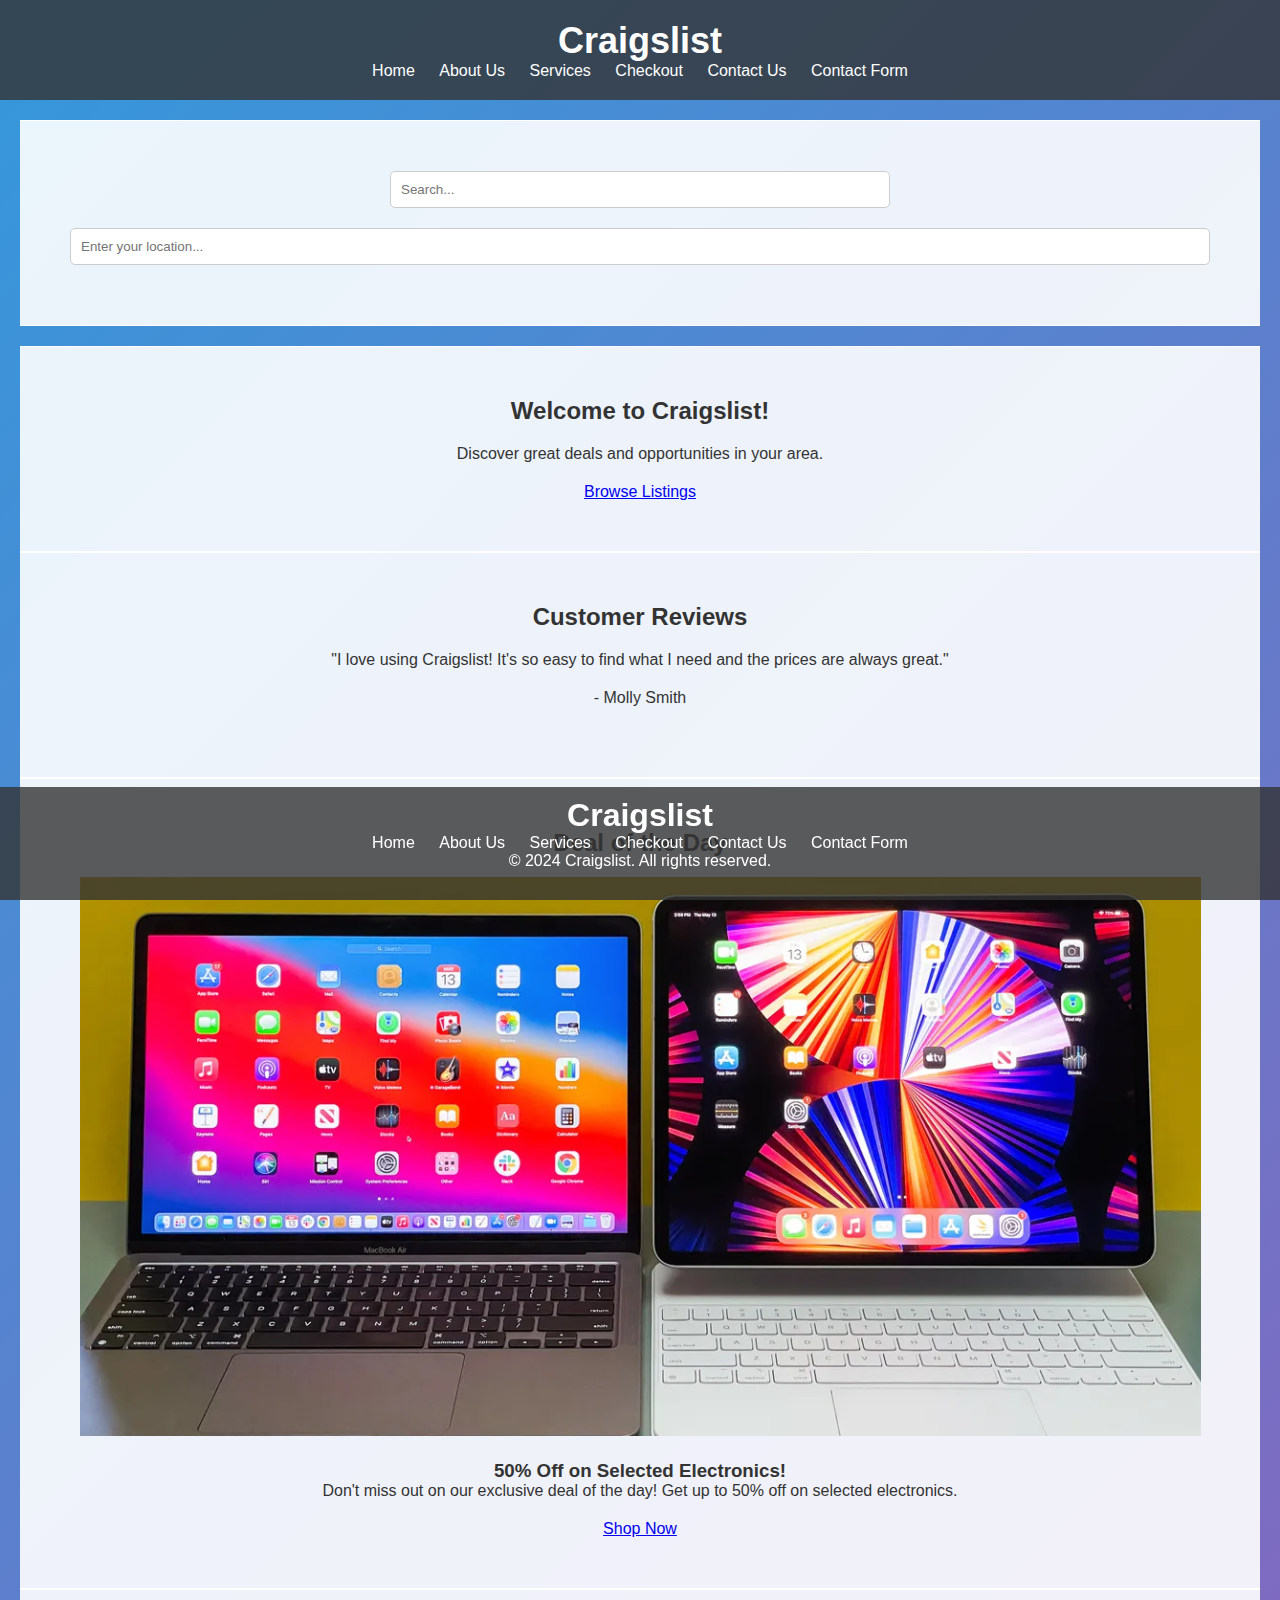
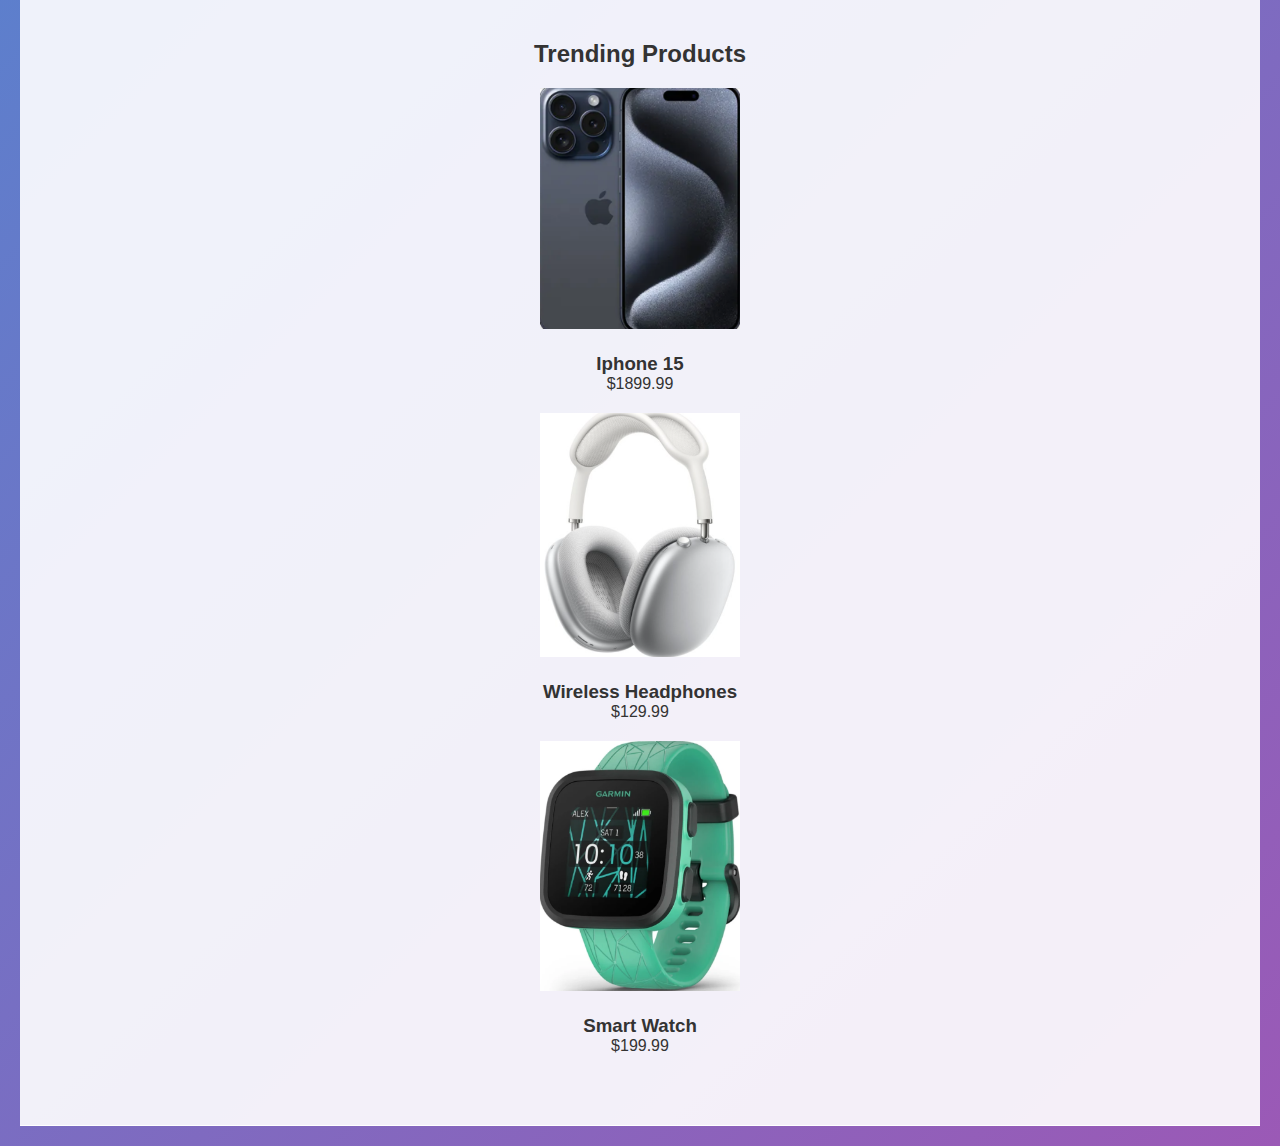
<file: index.html>
<!DOCTYPE html>
<html lang="en">
<head>
    <meta charset="UTF-8">
    <meta name="viewport" content="width=device-width, initial-scale=1.0">
    <title>Craigslist - Home</title>
    <link rel="stylesheet" href="styles.css">
    <style>
        /* Additional CSS styles for enhancements */
        /* Add your custom styles here */
        .search-container {
            position: relative;
            margin-bottom: 20px;
        }

        .search-input {
            width: 100%;
            padding: 10px;
            border: 1px solid #ccc;
            border-radius: 5px;
        }

        .search-results {
            position: absolute;
            top: 100%;
            left: 0;
            width: 100%;
            background-color: #fff;
            border: 1px solid #ccc;
            border-top: none;
            border-radius: 0 0 5px 5px;
            box-shadow: 0 2px 4px rgba(0, 0, 0, 0.1);
            z-index: 1000;
            display: none;
        }

        .search-result {
            padding: 10px;
            cursor: pointer;
        }

        .search-result:hover {
            background-color: #f0f0f0;
        }

        .location-input {
            margin-top: 10px;
            padding: 10px;
            width: 100%;
            border: 1px solid #ccc;
            border-radius: 5px;
        }

        .location-display {
            position: fixed;
            top: 10px;
            right: 10px;
            background-color: #fff;
            padding: 10px;
            border: 1px solid #ccc;
            border-radius: 5px;
            box-shadow: 0 2px 4px rgba(0, 0, 0, 0.1);
            z-index: 1000;
        }
    </style>
</head>
<body>
    <!-- Header Section (Top) -->
    <header>
        <h1>Craigslist</h1>
        <nav>
            <ul>
                <li><a href="index.html" class="active">Home</a></li>
                <li><a href="about.html">About Us</a></li>
                <li><a href="services.html">Services</a></li>
                <li><a href="checkout.html">Checkout</a></li> <!-- Changed link to Checkout page -->
                <li><a href="contact.html">Contact Us</a></li>
                <!-- Added link to contact form -->
                <li><a href="contact_form.html">Contact Form</a></li>
            </ul>
        </nav>
    </header>

    <!-- Main Content Section -->
    <main>
        <!-- Search Bar -->
        <section class="search-container">
            <form id="search-form" action="services.html" method="GET">
                <input type="text" class="search-input" placeholder="Search..." name="query">
                <button type="submit" style="display: none;"></button> <!-- Hidden submit button -->
            </form>
            <div class="search-results"></div>
            <!-- Location Filter -->
            <input type="text" class="location-input" placeholder="Enter your location...">
        </section>

        <!-- Home Page Content -->
        <section>
            <h2>Welcome to Craigslist!</h2>
            <p>Discover great deals and opportunities in your area.</p>
            <!-- Browse Listings Link -->
            <a href="listings.html" class="cta-button">Browse Listings</a>
        </section>

        <!-- Customer Reviews Section -->
        <section>
            <h2>Customer Reviews</h2>
            <div class="customer-review">
                <p>"I love using Craigslist! It's so easy to find what I need and the prices are always great."</p>
                <p class="review-author">- Molly Smith</p>
            </div>
        </section>

        <!-- Deal of the Day Section -->
        <section>
            <h2>Deal of the Day</h2>
            <div class="deal-of-the-day">
                <img src="mac.jpg" alt="Deal of the Day">
                <h3>50% Off on Selected Electronics!</h3>
                <p>Don't miss out on our exclusive deal of the day! Get up to 50% off on selected electronics.</p>
                <a href="services.html" class="cta-button">Shop Now</a> <!-- Updated link to go to services.html -->
            </div>
        </section>

        <!-- Trending Products Section -->
        <section>
            <h2>Trending Products</h2>
            <div class="trending-products">
                <div class="product">
                    <img src="iphone.jpg" alt="#1 Trending">
                    <h3>Iphone 15</h3>
                    <p>$1899.99</p>
                </div>
                <div class="product">
                    <img src="headphones.jpg" alt="#2 Trending">
                    <h3>Wireless Headphones</h3>
                    <p>$129.99</p>
                </div>
                <div class="product">
                    <img src="watch.jpg" alt="#3 Trending">
                    <h3>Smart Watch</h3>
                    <p>$199.99</p>
                </div>
            </div>
        </section>
    </main>

    <!-- Footer Section (Bottom) -->
    <footer>
        <h1>Craigslist</h1>
        <nav>
            <ul>
                <li><a href="index.html">Home</a></li>
                <li><a href="about.html">About Us</a></li>
                <li><a href="services.html">Services</a></li>
                <li><a href="checkout.html">Checkout</a></li> <!-- Changed link to Checkout page -->
                <li><a href="contact.html">Contact Us</a></li>
                <!-- Added link to contact form -->
                <li><a href="contact_form.html">Contact Form</a></li>
            </ul>
        </nav>
        <div class="footer-info">
            <!-- Add additional footer information here -->
            <p>&copy; 2024 Craigslist. All rights reserved.</p>
        </div>
    </footer>

    <!-- JavaScript for enhancements (optional) -->
    <script>
        // Add your custom JavaScript for enhancements here
        const searchInput = document.querySelector('.search-input');
        const locationInput = document.querySelector('.location-input');
        const searchResults = document.querySelector('.search-results');
        const searchForm = document.getElementById('search-form');

        // Mock data for auto suggestions
        const suggestions = [
            'Electronics',
            'Fashion',
            'Home Goods',
            'Books',
            'Toys',
            'Sports Equipment',
            'Tools',
            'Beauty Products',
            'Pet Supplies',
            'Outdoor Gear'
        ];

        // Function to display auto suggestions
        function displaySuggestions() {
            const query = searchInput.value.toLowerCase();
            const matchedSuggestions = suggestions.filter(suggestion =>
                suggestion.toLowerCase().startsWith(query)
            );
            const html = matchedSuggestions.map(suggestion => `<div class="search-result">${suggestion}</div>`).join('');
            searchResults.innerHTML = html;
            searchResults.style.display = matchedSuggestions.length ? 'block' : 'none';
        }

        // Event listeners for search input field
        searchInput.addEventListener('input', displaySuggestions);
        document.addEventListener('click', event => {
            if (!event.target.closest('.search-container')) {
                searchResults.style.display = 'none';
            }
        });

        // Event listener for location input field
        locationInput.addEventListener('keydown', function(event) {
            if (event.key === 'Enter') {
                event.preventDefault();
                const location = locationInput.value.trim();
                if (location !== '') {
                    // Display the entered location on the screen
                    displayLocation(location);
                }
            }
        });

        // Function to display the entered location on the screen
        function displayLocation(location) {
            const locationDisplay = document.createElement('div');
            locationDisplay.classList.add('location-display');
            locationDisplay.textContent = `Location: ${location}`;
            document.body.appendChild(locationDisplay);

            // Remove the location display after 5 seconds
            setTimeout(() => {
                locationDisplay.remove();
            }, 5000);
        }

        // Event listener for search form submission
        searchForm.addEventListener('submit', function(event) {
            event.preventDefault();
            const query = searchInput.value.trim();
            if (query !== '') {
                // Redirect to services page with the search query as parameter
                window.location.href = `services.html?query=${encodeURIComponent(query)}`;
            }
        });
    </script>
</body>
</html>
</file>
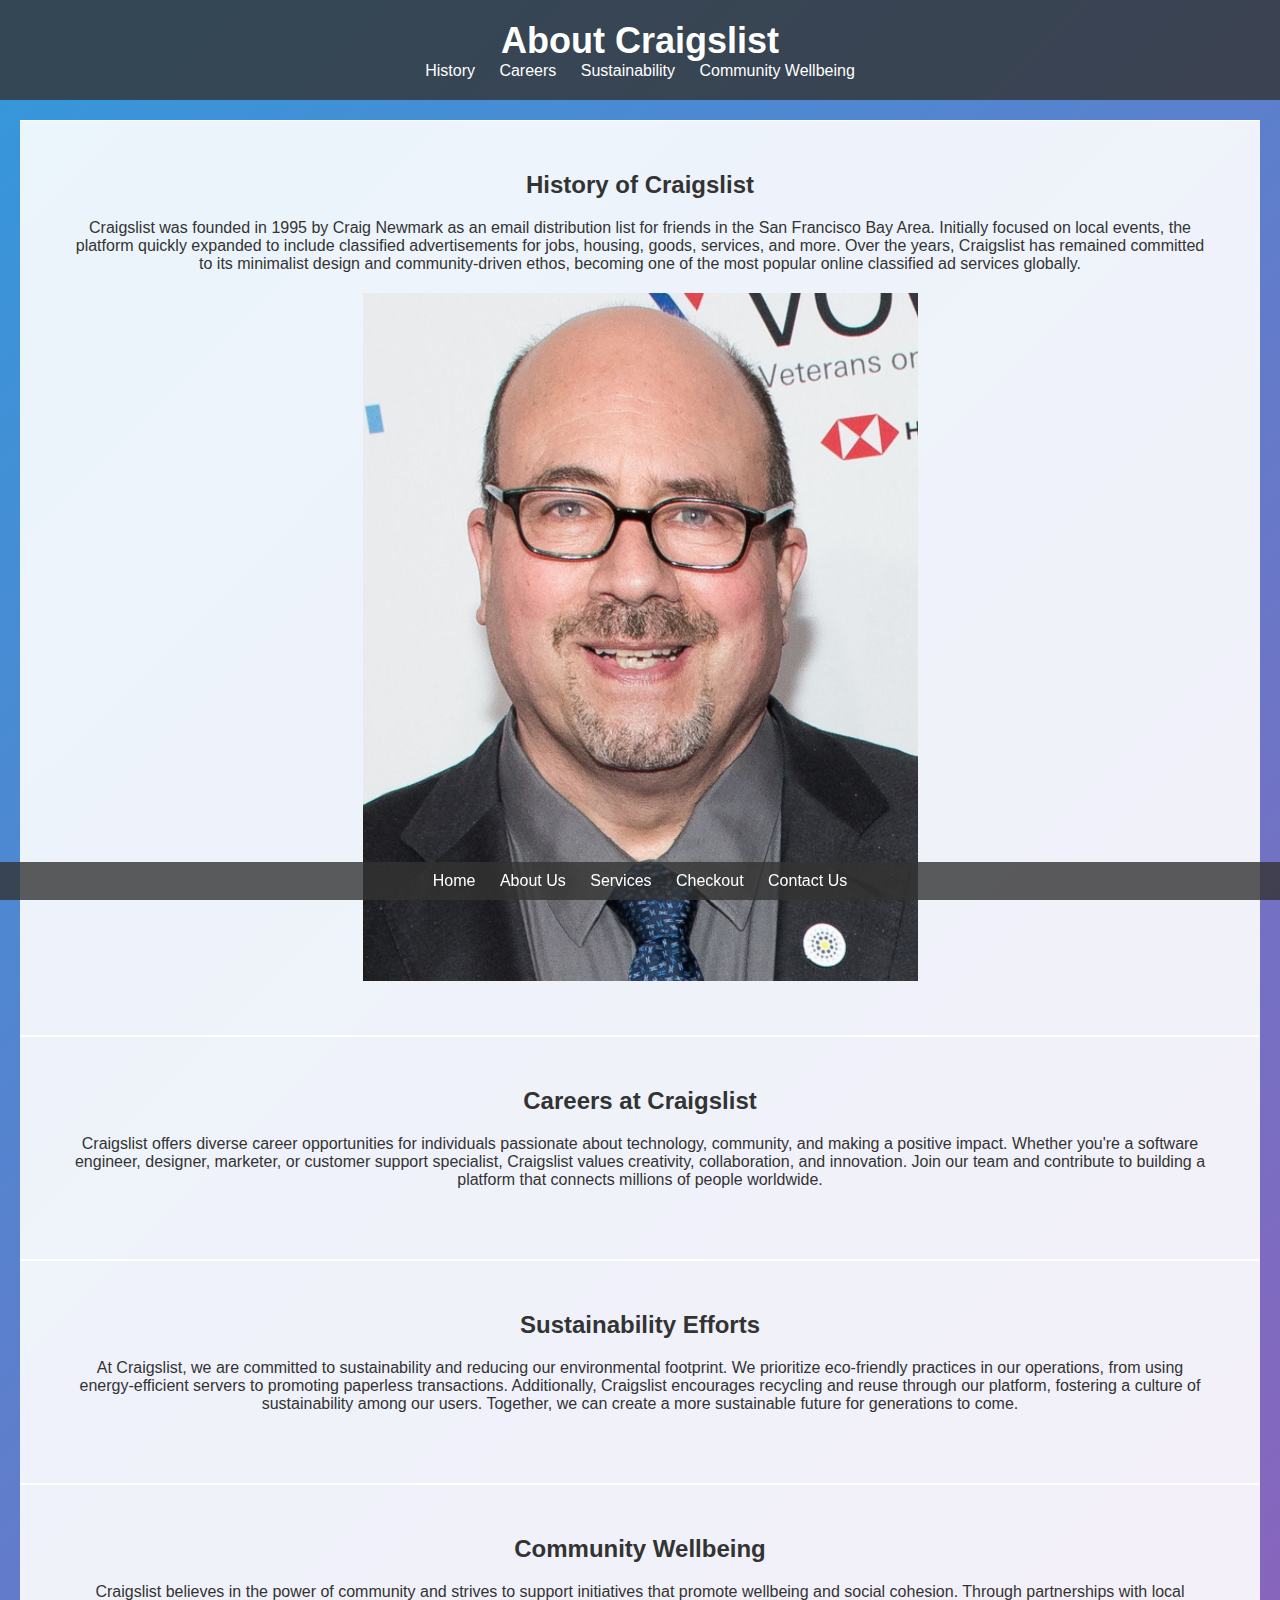
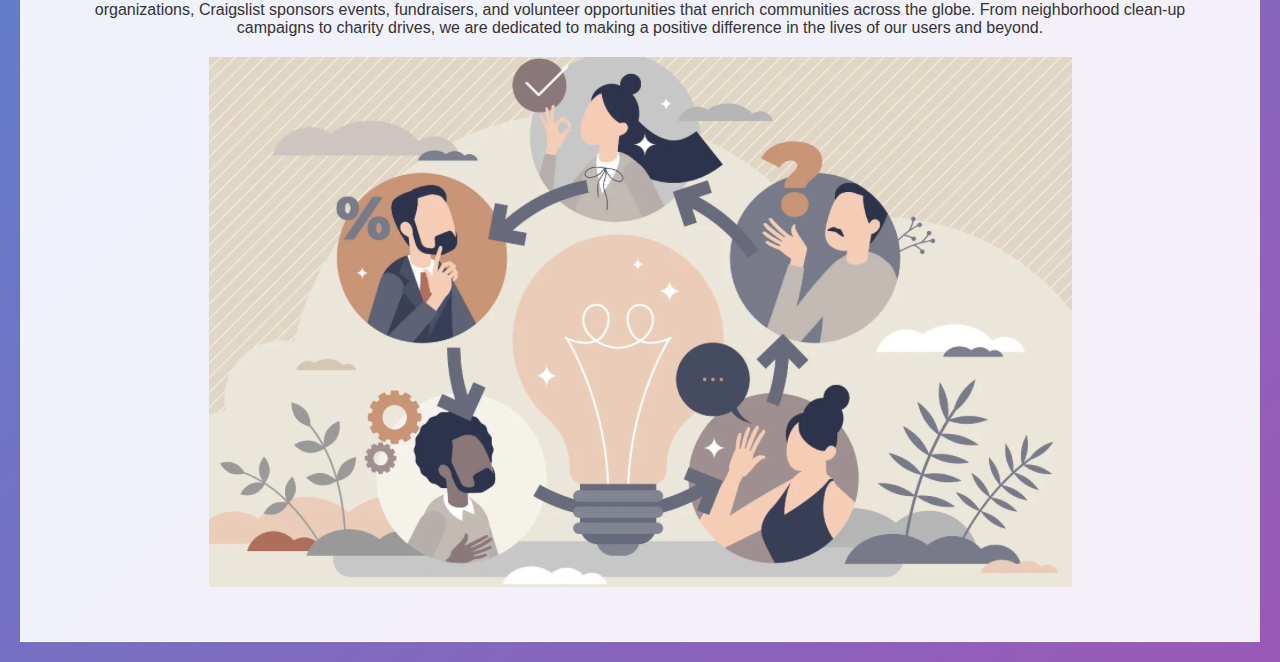
<file: about.html>
<!DOCTYPE html>
<html lang="en">
<head>
    <meta charset="UTF-8">
    <meta name="viewport" content="width=device-width, initial-scale=1.0">
    <title>About Craigslist</title>
    <style>
        /* Provided CSS styles */
        * {
            margin: 0;
            padding: 0;
            box-sizing: border-box;
        }
        
        body {
            font-family: Arial, sans-serif;
            background: linear-gradient(135deg, #3498db, #9b59b6);
            color: #333;
            position: relative;
            min-height: 100vh;
        }

        h2 {
            margin-bottom: 20px;
        }

        p {
            margin-bottom: 20px;
        }

        header {
            background-color: rgba(51, 51, 51, 0.8);
            color: #fff;
            padding: 20px;
            text-align: center;
        }

        header h1 {
            margin: 0;
            font-size: 36px;
        }

        nav ul {
            list-style-type: none;
            padding: 0;
        }

        nav ul li {
            display: inline;
        }

        nav ul li a {
            color: #fff;
            text-decoration: none;
            padding: 10px;
            transition: all 0.3s ease;
            border-radius: 5px;
        }

        nav ul li a:hover {
            background-color: rgba(0, 0, 0, 0.5);
        }

        main {
            padding: 20px;
        }

        section {
            background-color: rgba(255, 255, 255, 0.9);
            padding: 50px;
            text-align: center;
            border-top: 1px solid #fff;
            border-bottom: 1px solid #fff;
            color: #333;
        }

        footer {
            background-color: rgba(51, 51, 51, 0.8);
            color: #fff;
            text-align: center;
            padding: 10px;
            position: fixed;
            bottom: 0;
            width: 100%;
        }
    </style>
</head>
<body>
    <header>
        <h1>About Craigslist</h1>
        <nav>
            <ul>
                <li><a href="#history">History</a></li>
                <li><a href="#careers">Careers</a></li>
                <li><a href="#sustainability">Sustainability</a></li>
                <li><a href="#community">Community Wellbeing</a></li>
            </ul>
        </nav>
    </header>

    <main>
        <section id="history">
            <h2>History of Craigslist</h2>
            <p>Craigslist was founded in 1995 by Craig Newmark as an email distribution list for friends in the San Francisco Bay Area. Initially focused on local events, the platform quickly expanded to include classified advertisements for jobs, housing, goods, services, and more. Over the years, Craigslist has remained committed to its minimalist design and community-driven ethos, becoming one of the most popular online classified ad services globally.</p>
            <img src="craignewmark.jpg" alt="Craig Newmark" class="founder-img">
        </section>

        <section id="careers">
            <h2>Careers at Craigslist</h2>
            <p>Craigslist offers diverse career opportunities for individuals passionate about technology, community, and making a positive impact. Whether you're a software engineer, designer, marketer, or customer support specialist, Craigslist values creativity, collaboration, and innovation. Join our team and contribute to building a platform that connects millions of people worldwide.</p>
        </section>

        <section id="sustainability">
            <h2>Sustainability Efforts</h2>
            <p>At Craigslist, we are committed to sustainability and reducing our environmental footprint. We prioritize eco-friendly practices in our operations, from using energy-efficient servers to promoting paperless transactions. Additionally, Craigslist encourages recycling and reuse through our platform, fostering a culture of sustainability among our users. Together, we can create a more sustainable future for generations to come.</p>
        </section>

        <section id="community">
            <h2>Community Wellbeing</h2>
            <p>Craigslist believes in the power of community and strives to support initiatives that promote wellbeing and social cohesion. Through partnerships with local organizations, Craigslist sponsors events, fundraisers, and volunteer opportunities that enrich communities across the globe. From neighborhood clean-up campaigns to charity drives, we are dedicated to making a positive difference in the lives of our users and beyond.</p>
            <img src="communitywellbeing.jpg" alt="Community Wellbeing" class="community-img">
        </section>
    </main>

    <footer>
        <nav>
            <ul>
                <li><a href="index.html">Home</a></li>
                <li><a href="about.html">About Us</a></li>
                <li><a href="services.html">Services</a></li>
                <li><a href="checkout.html">Checkout</a></li> <!-- Changed link to Checkout page -->
                <li><a href="contact.html">Contact Us</a></li>
            </ul>
        </nav>
    </footer>
</body>
</html>
</file>
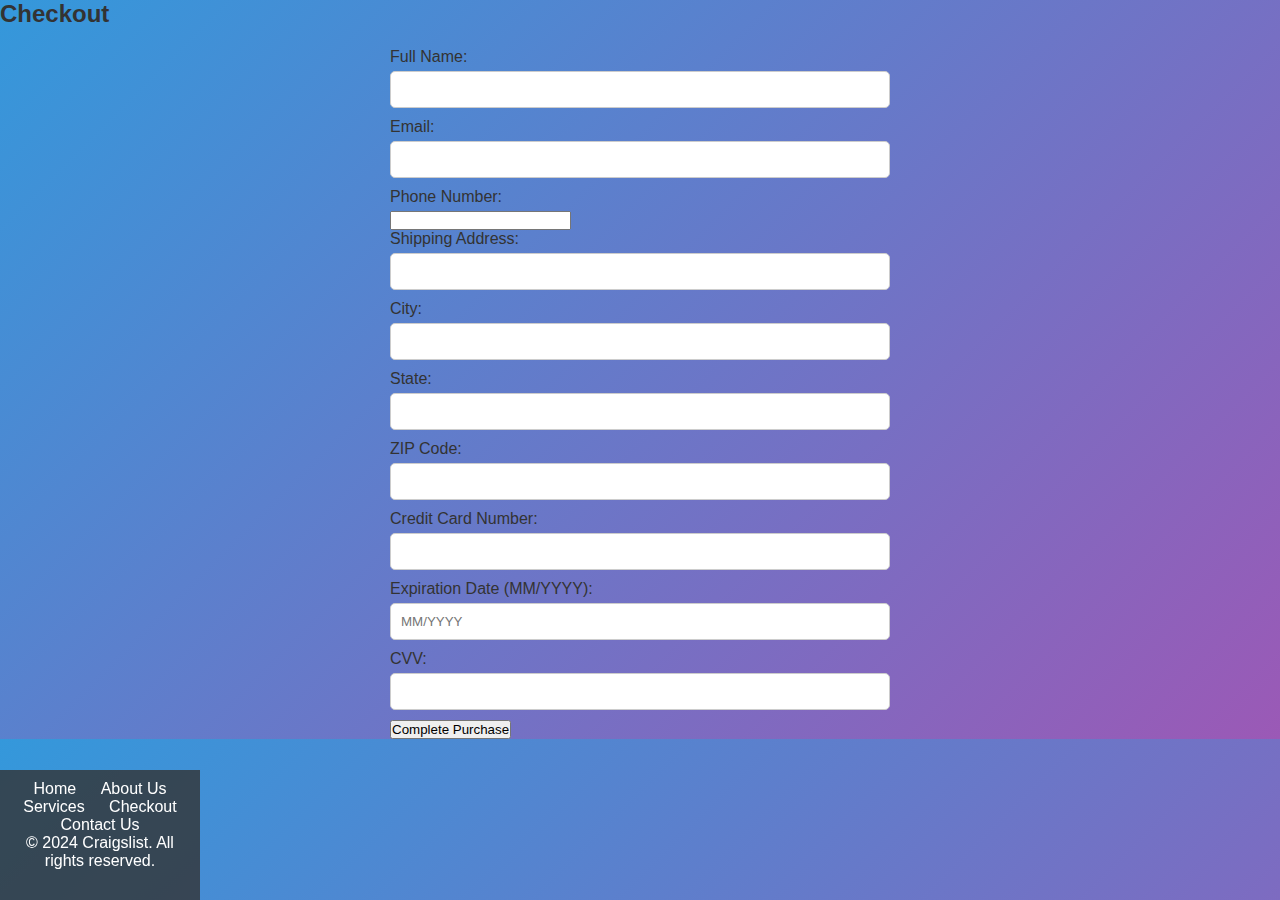
<file: checkout.html>
<!DOCTYPE html>
<html lang="en">
<head>
    <meta charset="UTF-8">
    <meta name="viewport" content="width=device-width, initial-scale=1.0">
    <title>Craigslist Checkout</title>
    <link rel="stylesheet" href="styles.css">
    <style>
        footer {
            position: fixed;
            bottom: 0;
            left: 0;
            width: 200px; /* Set the width of the footer */
            background-color: rgba(51, 51, 51, 0.8);
            color: #fff;
            padding: 10px;
            display: flex;
            flex-direction: column;
            align-items: flex-start;
        }
        footer nav {
            display: flex;
            flex-direction: column;
            align-items: flex-start;
            justify-content: flex-start;
        }
        footer nav ul {
            list-style-type: none;
            padding: 0;
        }
        footer nav ul li {
            margin-bottom: 20px; /* Add margin between list items */
        }
    </style>
</head>
<body>
    <div class="container">
        <h2>Checkout</h2>
        <form id="checkoutForm" action="/process_checkout" method="post">
            <label for="fullname">Full Name:</label>
            <input type="text" id="fullname" name="fullname" required>
            
            <label for="email">Email:</label>
            <input type="email" id="email" name="email" required>

            <label for="phone">Phone Number:</label>
            <input type="tel" id="phone" name="phone" required>

            <label for="address">Shipping Address:</label>
            <input type="text" id="address" name="address" required>

            <label for="city">City:</label>
            <input type="text" id="city" name="city" required>

            <label for="state">State:</label>
            <input type="text" id="state" name="state" required>

            <label for="zip">ZIP Code:</label>
            <input type="text" id="zip" name="zip" required>

            <label for="cardnumber">Credit Card Number:</label>
            <input type="text" id="cardnumber" name="cardnumber" required>

            <label for="expdate">Expiration Date (MM/YYYY):</label>
            <input type="text" id="expdate" name="expdate" placeholder="MM/YYYY" required>

            <label for="cvv">CVV:</label>
            <input type="text" id="cvv" name="cvv" required>

            <input type="submit" value="Complete Purchase">
        </form>
    </div>

    <footer>
        <nav>
            <ul>
                <li><a href="index.html">Home</a></li>
                <li><a href="about.html">About Us</a></li>
                <li><a href="services.html">Services</a></li>
                <li><a href="checkout.html">Checkout</a></li> <!-- Changed "Features" to "Checkout" -->
                <li><a href="contact.html">Contact Us</a></li>
            </ul>
        </nav>
        <div class="footer-info">
            <p>&copy; 2024 Craigslist. All rights reserved.</p>
        </div>
    </footer>

    <script>
        const checkoutForm = document.getElementById('checkoutForm');

        checkoutForm.addEventListener('submit', function(event) {
            event.preventDefault(); // Prevent default form submission

            // Simulate successful submission
            alert('Your order will arrive within the next 7 days.');
            window.location.href = 'index.html#trending'; // Redirect to index page and scroll to trending section
        });
    </script>
</body>
</html>
</file>
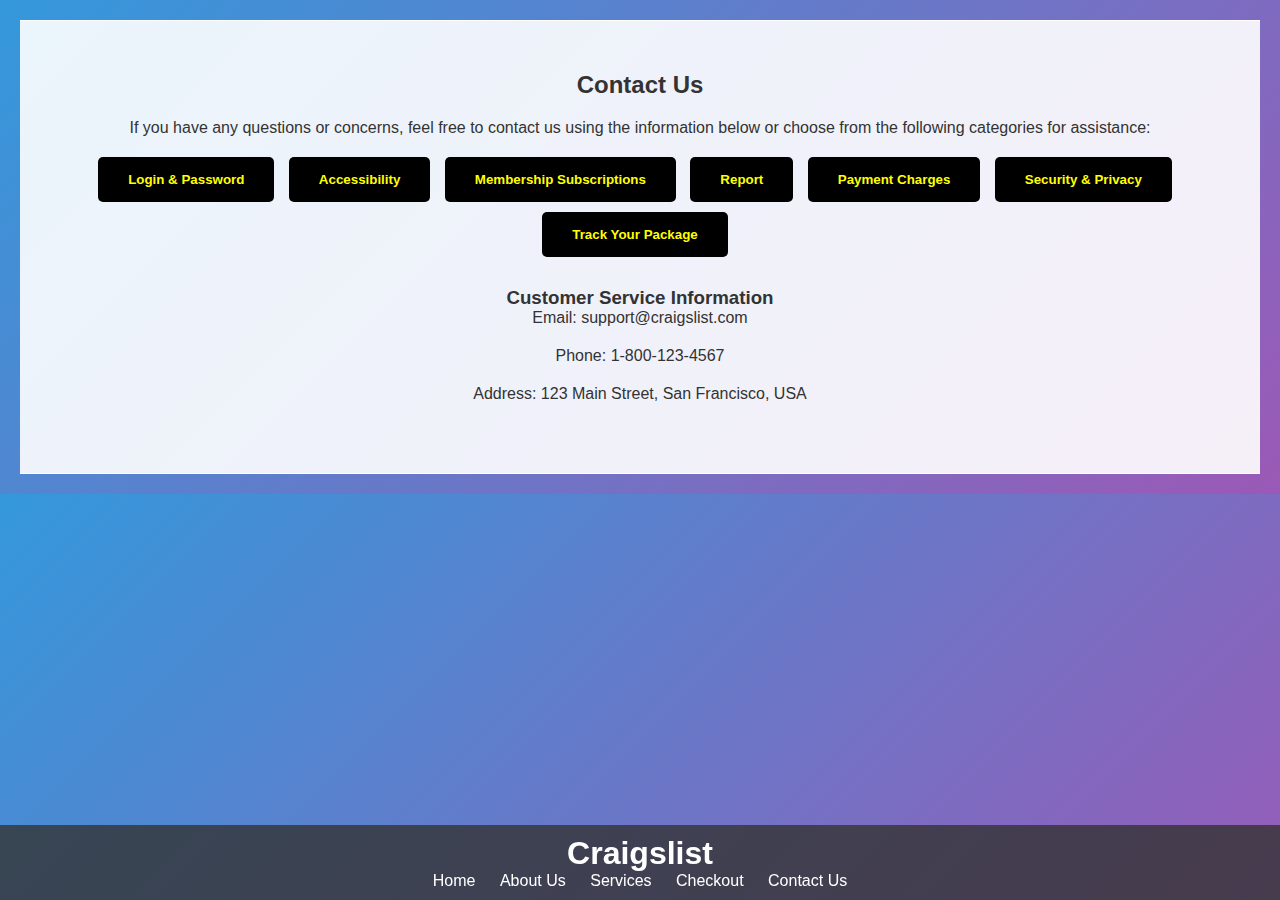
<file: contact.html>
<!DOCTYPE html>
<html lang="en">
<head>
    <meta charset="UTF-8">
    <meta name="viewport" content="width=device-width, initial-scale=1.0">
    <title>Contact Us - Craigslist</title>
    <link rel="stylesheet" href="styles.css">
</head>
<body>
    <!-- Main Content Section -->
    <main>
        <!-- Contact Us Page Content -->
        <section>
            <h2>Contact Us</h2>
            <p>If you have any questions or concerns, feel free to contact us using the information below or choose from the following categories for assistance:</p>
            <div class="categories">
                <button class="padding-button">Login & Password</button>
                <button class="padding-button">Accessibility</button>
                <button class="padding-button">Membership Subscriptions</button>
                <button class="padding-button">Report</button>
                <button class="padding-button">Payment Charges</button>
                <button class="padding-button">Security & Privacy</button>
                <button class="padding-button">Track Your Package</button>
            </div>
            <h3>Customer Service Information</h3>
            <p>Email: support@craigslist.com</p>
            <p>Phone: 1-800-123-4567</p>
            <p>Address: 123 Main Street, San Francisco, USA</p>
        </section>
    </main>
    <footer>
        <h1>Craigslist</h1>
        <nav>
            <ul>
                <li><a href="index.html">Home</a></li>
                <li><a href="about.html">About Us</a></li>
                <li><a href="services.html">Services</a></li>
                <li><a href="checkout.html">Checkout</a></li> <!-- Changed link to Checkout page -->
                <li><a href="contact.html">Contact Us</a></li>
            </ul>
        </nav>
    </footer>
</body>
</html>
</file>
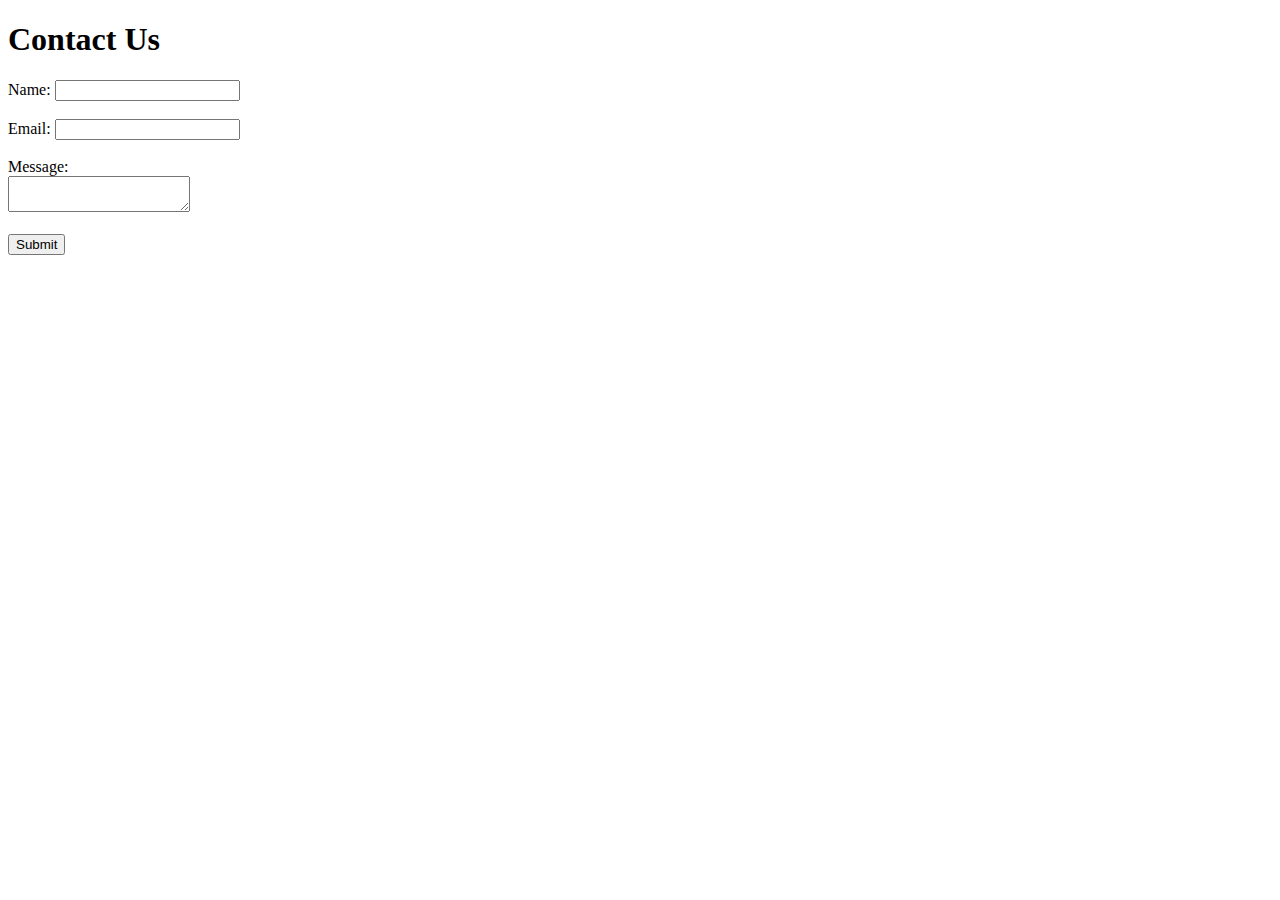
<file: contact_form.html>
<!DOCTYPE html>
<html lang="en">
<head>
    <meta charset="UTF-8">
    <meta name="viewport" content="width=device-width, initial-scale=1.0">
    <title>Contact Form</title>
</head>
<body>
    <h1>Contact Us</h1>
    <form id="contactForm" action="#">
        <label for="name">Name:</label>
        <input type="text" id="name" name="name" required><br><br>
        <label for="email">Email:</label>
        <input type="email" id="email" name="email" required><br><br>
        <label for="message">Message:</label><br>
        <textarea id="message" name="message" required></textarea><br><br>
        <button type="submit">Submit</button>
    </form>

    <script>
        // Get the form element
        const form = document.getElementById('contactForm');

        // Add a submit event listener
        form.addEventListener('submit', function(event) {
            // Prevent the default form submission
            event.preventDefault();

            // Simulate form submission and show confirmation
            alert('Form has been submitted');

            // Redirect to the index.html (home page)
            window.location.href = 'index.html';
        });
    </script>
</body>
</html>
</file>
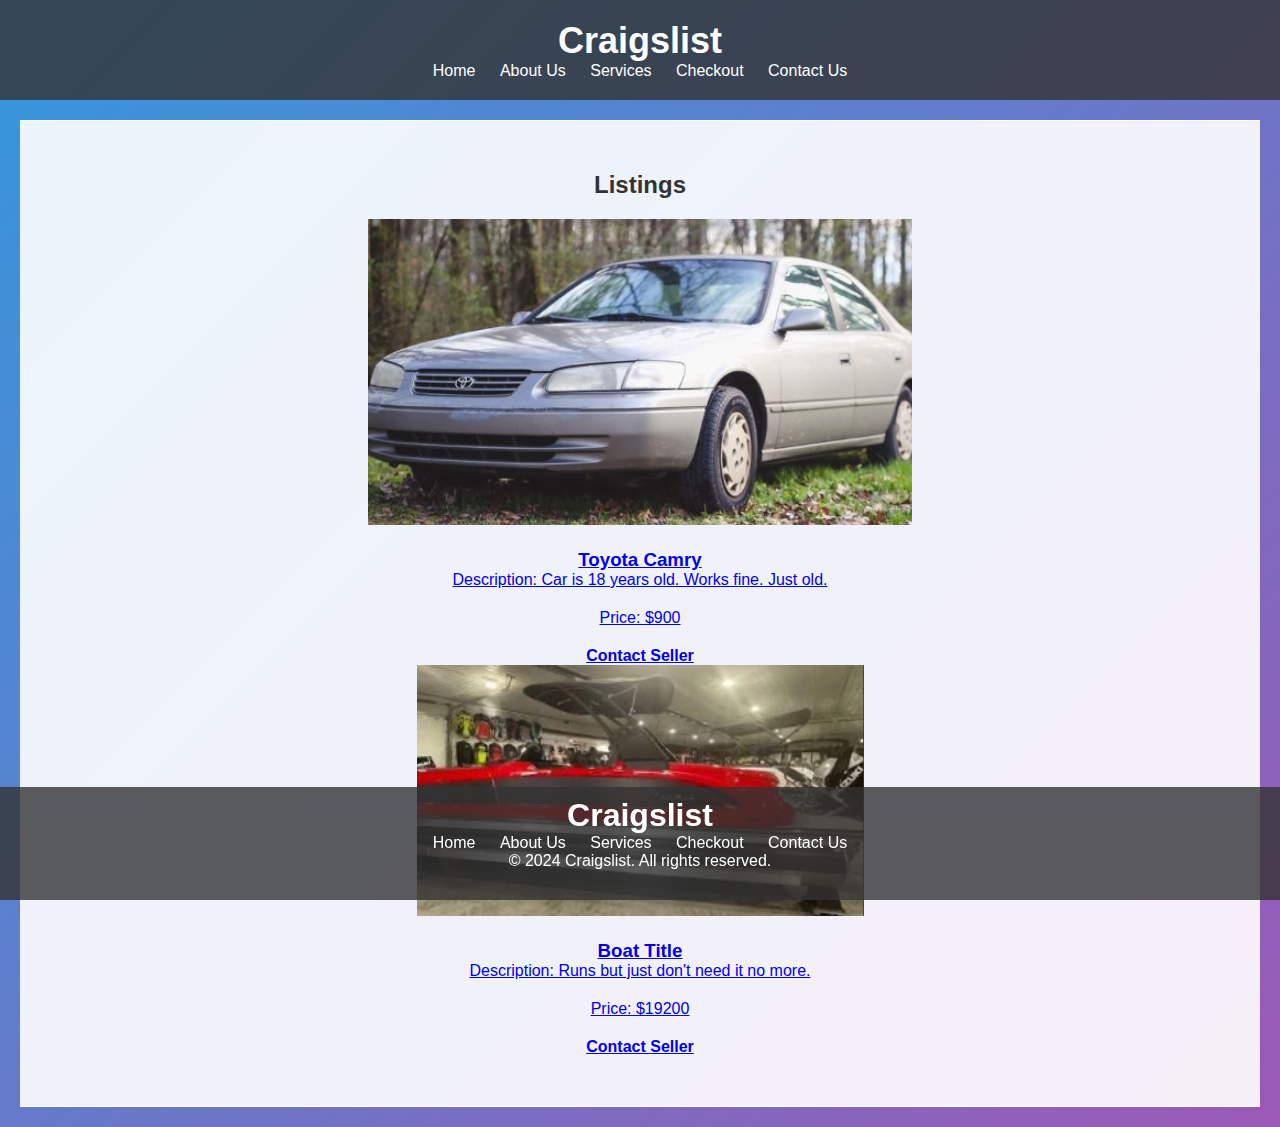
<file: listings.html>
<!DOCTYPE html>
<html lang="en">
<head>
    <meta charset="UTF-8">
    <meta name="viewport" content="width=device-width, initial-scale=1.0">
    <title>Craigslist - Listings</title>
    <link rel="stylesheet" href="styles.css">
</head>
<body>
    <!-- Header Section (Top) -->
    <header>
        <h1>Craigslist</h1>
        <nav>
            <ul>
                <li><a href="index.html">Home</a></li>
                <li><a href="about.html">About Us</a></li>
                <li><a href="services.html">Services</a></li>
                <li><a href="checkout.html">Checkout</a></li>
                <li><a href="contact.html">Contact Us</a></li>
            </ul>
        </nav>
    </header>

    <!-- Main Content Section -->
    <main>
        <!-- Listings Page Content -->
        <section>
            <h2>Listings</h2>
            <div class="listing">
                <a href="contact_form.html"> <!-- Updated link to navigate to contact_form.html -->
                    <img src="usedcar.jpg" alt="car">
                    <h3>Toyota Camry</h3>
                    <p>Description: Car is 18 years old. Works fine. Just old.</p>
                    <p>Price: $900</p>
                    <strong>Contact Seller</strong>
                </a>
            </div>
            <div class="listing">
                <a href="contact_form.html"> <!-- Updated link to navigate to contact_form.html -->
                    <img src="boat.jpg" alt="boat">
                    <h3>Boat Title</h3>
                    <p>Description: Runs but just don't need it no more.</p>
                    <p>Price: $19200</p>
                    <strong>Contact Seller</strong>
                </a>
            </div>
            <!-- Add more listings as needed -->
        </section>
    </main>

    <!-- Footer Section (Bottom) -->
    <footer>
        <h1>Craigslist</h1>
        <nav>
            <ul>
                <li><a href="index.html">Home</a></li>
                <li><a href="about.html">About Us</a></li>
                <li><a href="services.html">Services</a></li>
                <li><a href="checkout.html">Checkout</a></li>
                <li><a href="contact.html">Contact Us</a></li>
            </ul>
        </nav>
        <div class="footer-info">
            <p>&copy; 2024 Craigslist. All rights reserved.</p>
        </div>
    </footer>
</body>
</html>
</file>
<file: styles.css>
/* Reset default margin and padding */
* {
    margin: 0;
    padding: 0;
    box-sizing: border-box;
}

/* Common styles */
body {
    font-family: Arial, sans-serif;
    background: linear-gradient(135deg, #3498db, #9b59b6);
    color: #333; /* Changed font color to dark gray */
}

h2 {
    margin-bottom: 20px;
}

p {
    margin-bottom: 20px;
}

/* Header styles */
header {
    background-color: rgba(51, 51, 51, 0.8);
    color: #fff;
    padding: 20px;
    text-align: center;
}

header h1 {
    margin: 0;
    font-size: 36px;
}

nav ul {
    list-style-type: none;
    padding: 0;
}

nav ul li {
    display: inline;
}

nav ul li a {
    color: #fff;
    text-decoration: none;
    padding: 10px;
    transition: all 0.3s ease;
    border-radius: 5px;
}

nav ul li a:hover {
    background-color: rgba(0, 0, 0, 0.5);
}

/* Main content styles */
main {
    padding: 20px;
}

section {
    background-color: rgba(255, 255, 255, 0.9);
    padding: 50px;
    text-align: center;
    border-top: 1px solid #fff;
    border-bottom: 1px solid #fff;
    color: #333; /* Changed font color to dark gray */
}

/* Form styles */
form {
    max-width: 500px;
    margin: auto;
}

label {
    display: block;
    margin-bottom: 5px;
    color: #333;
}

input[type="text"],
input[type="email"],
textarea {
    width: 100%;
    padding: 10px;
    margin-bottom: 10px;
    border: 1px solid #ccc;
    border-radius: 5px;
}

button[type="submit"] {
    padding: 10px 20px;
    background-color: #333;
    color: #fff;
    border: none;
    border-radius: 5px;
    cursor: pointer;
    transition: background-color 0.3s ease;
}

button[type="submit"]:hover {
    background-color: #555;
}

/* Footer styles */
footer {
    background-color: rgba(51, 51, 51, 0.8);
    color: #fff;
    text-align: center;
    padding: 10px;
    position: fixed;
    bottom: 0;
    width: 100%;
}

/* Additional CSS for auto-suggestions */
#searchSuggestions {
    list-style-type: none;
    padding: 0;
    display: none;
    position: absolute;
    width: 100%;
    background-color: #fff;
    border: 1px solid #ccc;
    z-index: 1;
}

#searchSuggestions li {
    padding: 10px;
    cursor: pointer;
}

#searchSuggestions li:hover {
    background-color: #f0f0f0;
}

/* Additional CSS for image size */
.customer-review img,
.deal-of-the-day img,
.trending-products img {
    max-width: 100%; /* Set the maximum width to 100% of its container */
    height: auto; /* Maintain the aspect ratio */
}

/* Adjust the size of individual product images if needed */
.product img {
    max-width: 200px; /* Set a specific maximum width */
    height: auto; /* Maintain the aspect ratio */
}

/* Additional CSS for padding buttons */
.padding-button {
    padding: 15px 30px;
    margin-right: 10px;
    margin-bottom: 10px;
    background-color: #000;
    color: #ff0;
    border: none;
    border-radius: 5px;
    cursor: pointer;
    transition: background-color 0.3s ease;
    font-weight: bold;
}

.padding-button:hover {
    background-color: #111;
}

/* Style for customer service information */
h3 {
    margin-top: 20px;
}

.categories {
    margin-bottom: 20px;
}
</file>
